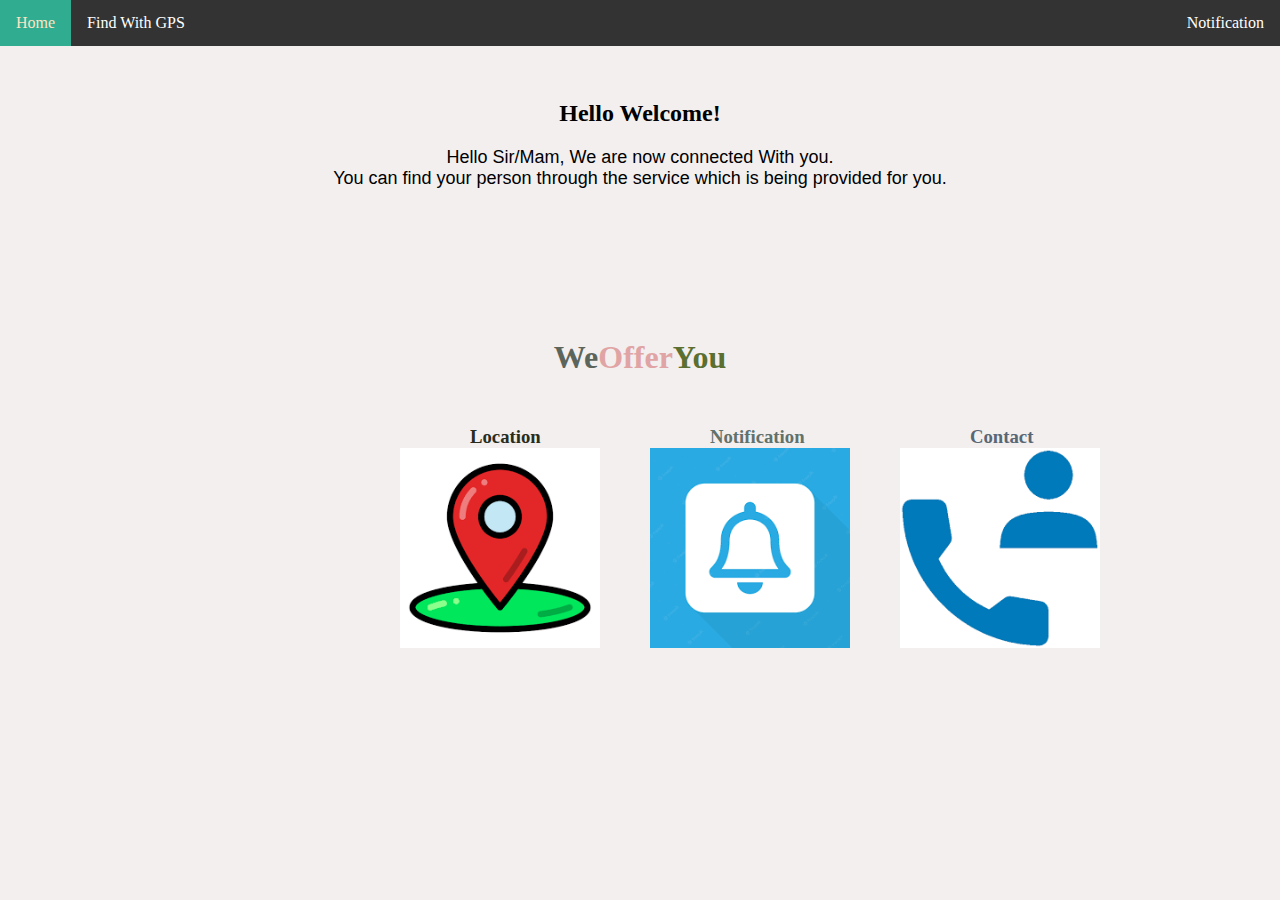
<file: index.html>
<!DOCTYPE html>
<html lang="en">
<head>
  <meta charset="UTF-8">
  <meta http-equiv="X-UA-Compatible" content="IE=edge">
  <meta name="viewport" content="width=device-width, initial-scale=1.0">
  <title>Home_Page</title>
  <link rel="stylesheet" href="style.css">
</head>
<body>
  <div class="navbar">
    <nav>
      <ul>
        <li class="active"><a href="index.html">Home</a></li>
        <li><a href="Gps.html">Find With GPS</a></li>
        <li style="float:right"><a href="Notification.html">Notification</a></li>
      </ul>
    </nav>
  </div>
  <div id="HomeContent">
    <h2 style="display: block; text-align: center; margin-top: 100px,">Hello Welcome!</h2>
    <p style="margin-top: 20px;">Hello Sir/Mam, We are now connected With you.</p>
    <p>You can find your person through the service which is being provided for you.</p>
    <div id="element">
      <h1><span style="color: rgb(91, 101, 91);">We</span><span style="color: #e1a4a4;">Offer</span><span style="color: #5a6f30;">You</span></h1>
    </div>  
    <div class="section">
      <div id="section1">
        <h3><span style="color: #282d1d;">Location</span></h3>
        <a href="Gps.html"><img src="./Images/Location.png" alt="Location"></a>
      </div>
      <div id="section2">
        <h3><span style="margin-left: -10px; color: #61716c;">Notification</span></h3>
        <a href="Notification.html"><img src="./Images/Notification.png" alt="Notification"></a>
      </div>
      <div id="section3">
        <h3><span style="color: #576776;">Contact</span></h3>
        <a href="Contact.html"><img src="./Images/Contact.png" alt="Contact"></a>
      </div>
    </div>
  </div>
  </body>
</html>
</file>
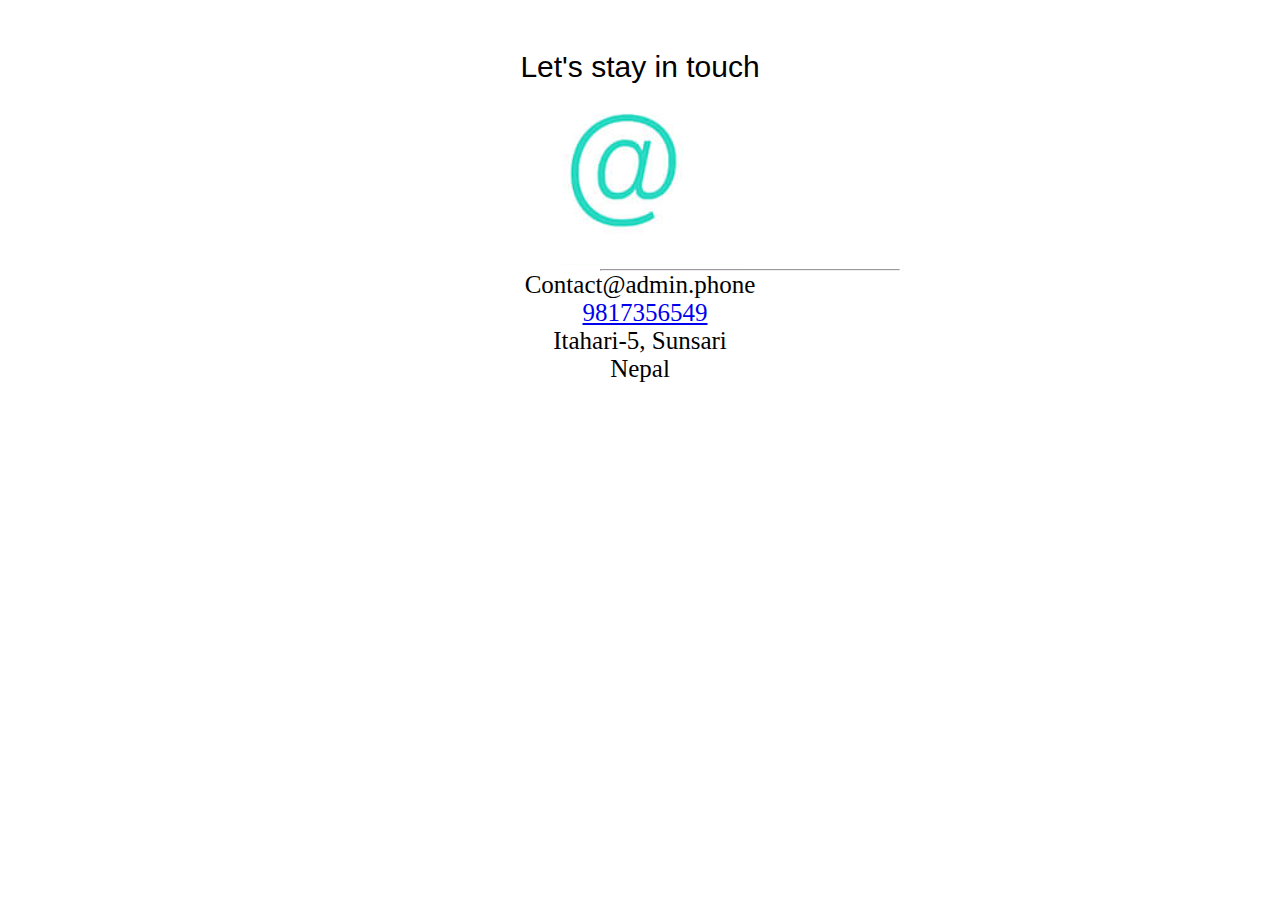
<file: Contact.html>
<!DOCTYPE html>
<html lang="en">
<head>
    <meta charset="UTF-8">
    <meta http-equiv="X-UA-Compatible" content="IE=edge">
    <meta name="viewport" content="width=device-width, initial-scale=1.0">
    <title>Contact Page</title>
    <link rel="stylesheet" href="https://cdnjs.cloudflare.com/ajax/libs/font-awesome/6.2.1/css/all.min.css" 
    integrity="sha512-MV7K8+y+gLIBoVD59lQIYicR65iaqukzvf/nwasF0nqhPay5w/9lJmVM2hMDcnK1OnMGCdVK+iQrJ7lzPJQd1w==" 
    crossorigin="anonymous" referrerpolicy="no-referrer" />
    <style>
        *{
            margin: 0;
            padding: 0;
        }
        #contactdetails{
            position: static;
            text-align: center;
        }
        
        .paras{
            font-weight: 40;
            font-size: 30px;
            margin-top: 50px;
            font-family: sans-serif;
        }
        .firsthr{
            width: 300px;
            margin-left: 600px;
        }
        .details p{
            font-size: 25px;
        }
        .favicon{
            display: flex;
            justify-content: center;
            gap: 10px;
        }
        .favicon i{
            margin-top: 7px;
        }
        @media only screen and(max-width: 1140px){
           .contactdetails{
            margin-left: 0px;
           } 
           .firsthr{
            margin-left: 0px;
           }
        }
    </style>
</head>
<body>
    <div id="contactdetails">
        <h2 class="paras">Let's stay in touch</h2>
        <img src="./Images/Aimage.png" alt="@image">
        <div class="firsthr">
            <hr>
        </div>
        <div class="details">
            <p >Contact@admin.phone</p>
                <span class="favicon"><i class="fa-solid fa-address-card"></i> 
                    <a href="tel:9807099754"><p>9817356549</p></a>
                </span>
            <p>Itahari-5, Sunsari</p>
            <p>Nepal</p>
        </div>
    </div>
</body>
</html>
</file>
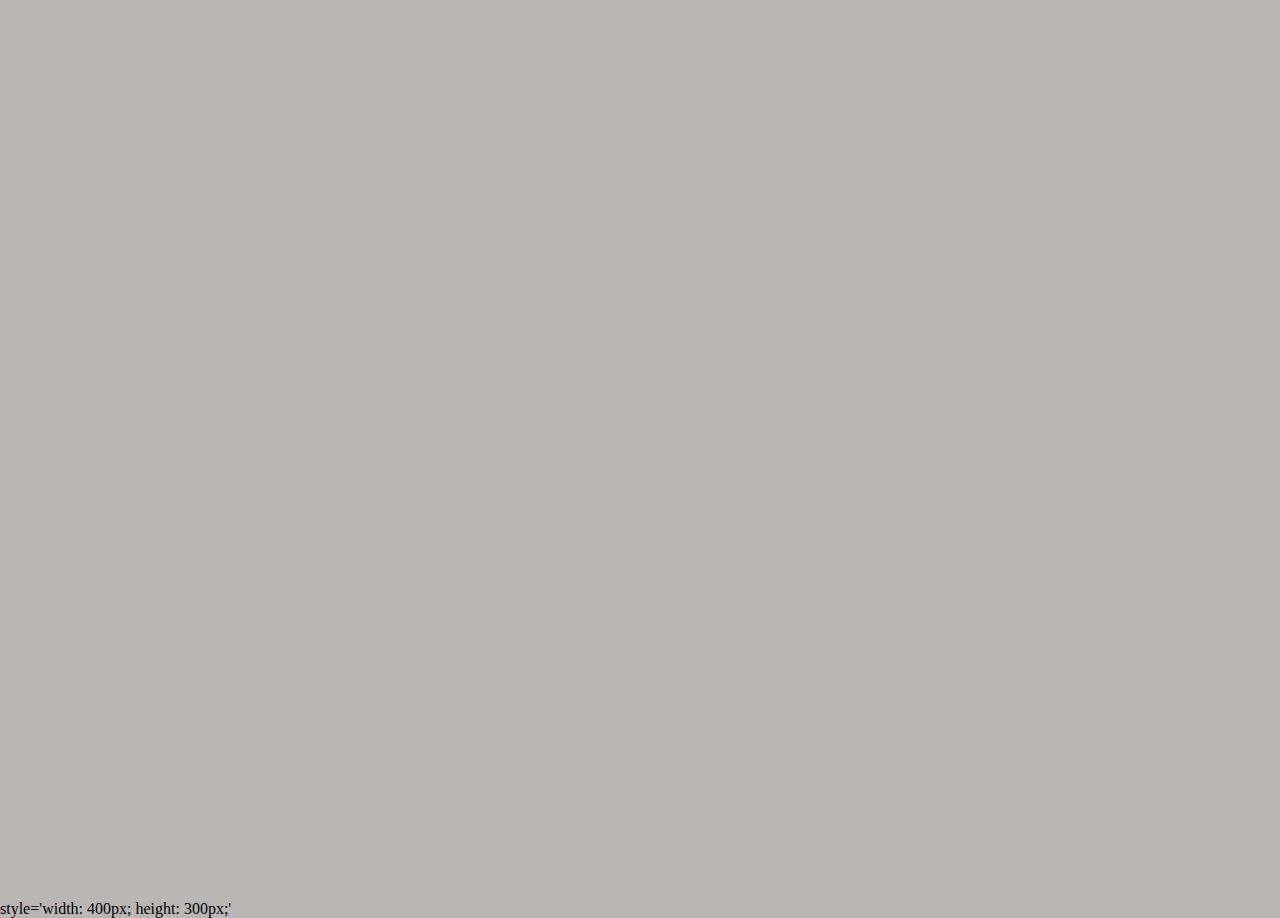
<file: Gps.html>
<!DOCTYPE html>
<html lang="en">
<head>
    <meta charset="UTF-8">
    <meta http-equiv="X-UA-Compatible" content="IE=edge">
    <meta name="viewport" content="width=device-width, initial-scale=1.0">
    <title>Document</title>
    <style>
        #map {
        height: 100%;
        } 
        /* 
        * Optional: Makes the sample page fill the window. 
        */
        html,body {
        height: 100%;
        margin: 0;
        padding: 0;
        }
        body{
            background: #bab6b6;
        }
        button{
            color: rgb(29, 32, 32);
            background: rgb(43, 198, 233);
            position: center;
            border-radius: 2 px solid black;
            cursor: pointer;
        }
     </style>
    <link href='https://api.mapbox.com/mapbox-gl-js/v2.9.1/mapbox-gl.css' rel='stylesheet' />
    <script src='https://api.mapbox.com/mapbox-gl-js/v2.9.1/mapbox-gl.js'></script>
</head>
<body>


    <!-- <div id="map"></div>
    <script
    src="https://maps.googleapis.com/maps/api/js?key=AIzaSyB41DRUbKWJHPxaFjMAwdrzWzbVKartNGg&callback=initMap&v=weekly"defer>
        
        // crossorigin='anonymous';
    </script> -->
     <!-- <script>
        let map;
        function initMap() {
            map = new google.maps.Map(document.getElementById("map"), {
                center: { lat: -34.397, lng: 150.644 },
                zoom: 8,
            });
        }
        window.initMap = initMap;
    </script>  -->
    

    <div id="map"></div>
    style='width: 400px; height: 300px;'
    <script>
      mapboxgl.accessToken = 'pk.eyJ1IjoiamVlYmFuIiwiYSI6ImNsZDJtZWM5NjBhNHQzbm8wcmRudTlkcjAifQ.5fHUawflJRNIzLsha6AmZg';
      var map = new mapboxgl.Map({
        container: 'map',style: 'mapbox://styles/mapbox/streets-v11'
      });
    </script> 
</body>
</html>
</file>
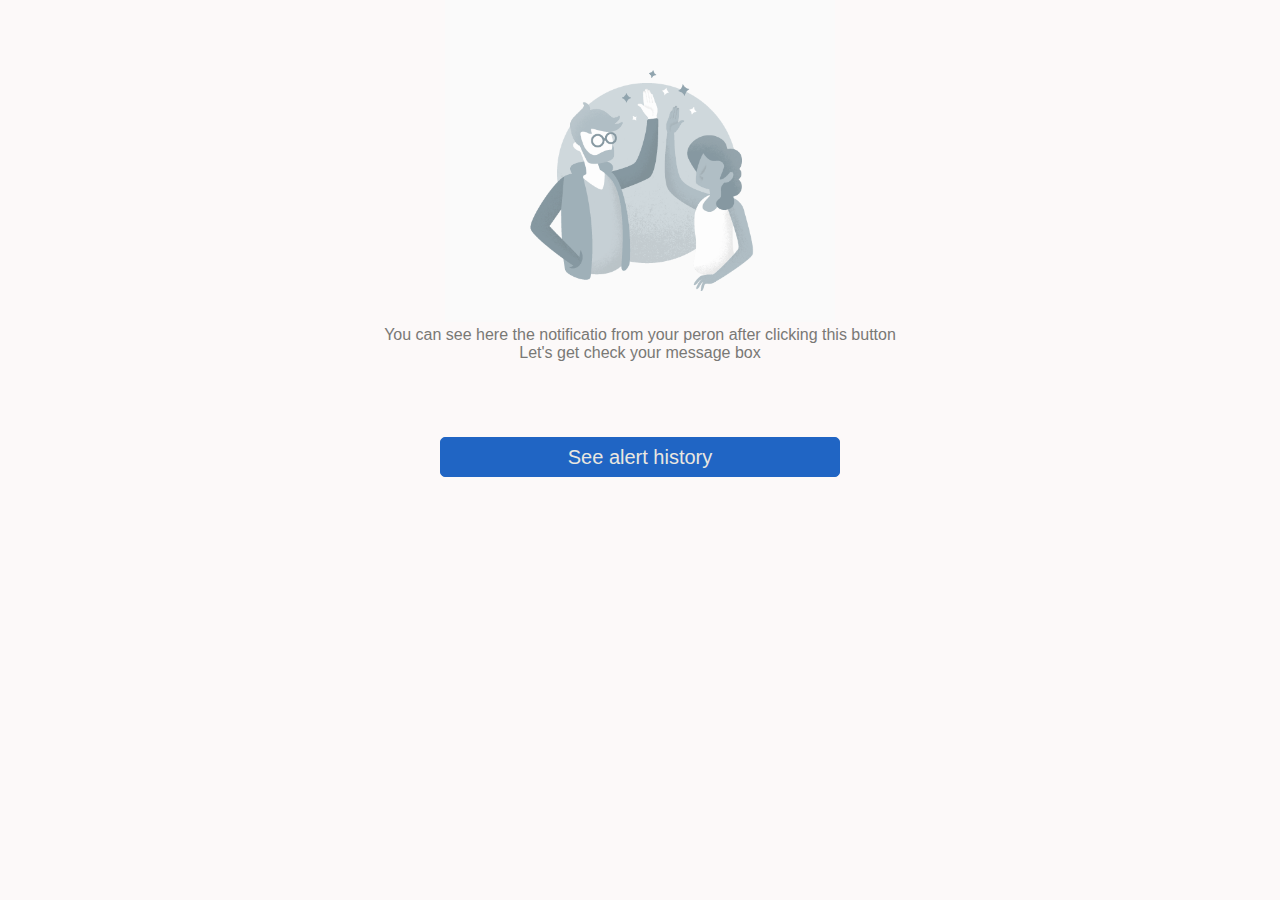
<file: Notification.html>
<!DOCTYPE html>
<html lang="en">
<head>
    <meta charset="UTF-8">
    <meta http-equiv="X-UA-Compatible" content="IE=edge">
    <meta name="viewport" content="width=device-width, initial-scale=1.0">
    <title>Get Alert</title>
    <script src="Script.js"></script>
    <style>
        *{
            margin: 0;
            padding: 0;
        }
        body{
            font-family: sans-serif;
            background-color: #fcf9f9;
        }
        .image{
            text-align: center;
        }
        .textcontent p{
            /* width: 300px; */
            text-align: center;
            color: #797875;
        }
        #button{
            text-align: center;
            padding-top: 75px;
        }
        #button button{
            background-color: #2065c4;
            color: #eae7e0;
            font-size: 20px;
            height: 40px;
            width: 400px;
            cursor: pointer;
            border: 1px solid #2065c4;
            border-radius: 5px;
            text-align: center;
        }
        #button button:active{
            background: #406061;
            color: black;
        }
        @media only screen and(max-width: 1140px){
            .image img{
                margin-left: 10px;
            }
           .textcontent{
                margin-left: -100px;
            }
        }
    </style>
</head>
<body>
    <div id="notify">
        <div class="image">
            <img src="./Images/BlindPerson.png" alt="BlindPersonNotificationDEmo">
        </div>
        <div class="textcontent">
            <p>You can see here the notificatio from
            your peron after clicking this button</p>
            <p>Let's get check your message box</p>
        </div>
        <div id="button">
            <button onclick="clickfunction()">See alert history</button>
        </div> 
    </div>
 
</body>
</html>
</file>
<file: style.css>
* {
  margin: 0;
  padding: 0;
}

body {
  background: rgb(243, 239, 239);
}

.navbar {
  display: flex;
}

ul {
  list-style-type: none;
  margin: 0;
  padding: 0;
  overflow: hidden;
  background-color: #333;
  position: fixed;
  top: 0;
  width: 100%;
}

li {
  float: left;
  border-right: 0px solid #110404;

}

li:last-child {
  border-right: none;
}

li a {
  display: block;
  color: white;
  text-align: center;
  padding: 14px 16px;
  text-decoration: none;
}

li a:hover {
  background-color: #30ad90;
  color: bisque;
}

li a:active {
  background-color: #30ad90;
  color: black;
}

#element h1 {
  margin-top: 150px;
  text-align: center;
  margin-bottom: 50px;
}

.section {
  display: flex;
  flex-wrap: wrap;
  gap: 50px;
  margin-bottom: 50px;
  margin-left: 400px;
}

#HomeContent {
  margin-top: 100px;
}

#HomeContent p {
  color: black;
  font-family: sans-serif;
  font-size: 18px;
  font-size: bold;
  text-align: center;
}

#section1 img {
  height: 200px;
}

#section2 img {
  height: 200px;
}

#section3 img {
  height: 200px;
}

h3 {
  margin-left:70px;
}

@media only screen and (max-width: 1140px) {
  .navbar {
    flex-direction: column;
    height: 100px;
  }

  .active {
    margin-left: 30px;
  }

  #element h1 {
    margin-left: 0px;
    margin-top: 0px;
  }

  .section{
    margin-left: 20px;
  }
}
</file>
